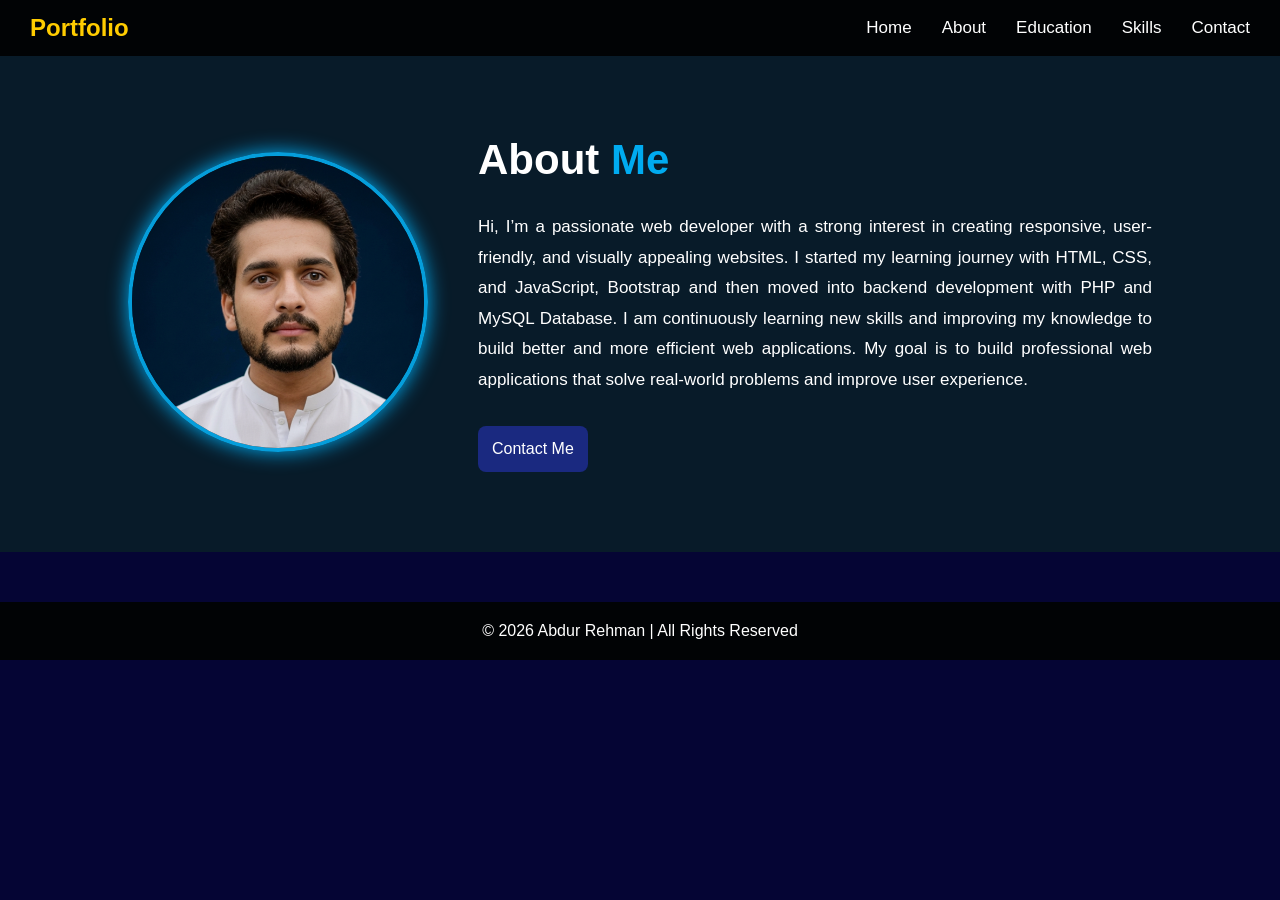
<file: about.html>
<!DOCTYPE html>
<html lang="en">

<head>
    <meta charset="UTF-8">
    <meta name="viewport" content="width=device-width, initial-scale=1.0">
    <title>About</title>
    <link rel="stylesheet" href="style.css">
</head>

<body>

    <header>
        <nav class="navbar">
            <div class="logo">Portfolio</div>

            <!-- Hamburger Icon -->
            <div class="hamburger" onclick="toggleMenu()">
                ☰
            </div>

            <!-- Menu -->
            <ul class="nav-links" id="navMenu">
                <li><a href="index.html">Home</a></li>
                <li><a href="about.html">About</a></li>
                <li><a href="education.html">Education</a></li>
                <li><a href="skills.html">Skills</a></li>
                <li><a href="contact.html">Contact</a></li>
            </ul>
        </nav>
    </header>

    <section id="about" class="about">
        <div class="about-container">
            <div class="about-img">
                <img src="cc.png" alt="My Photo">
            </div>

            <div class="about-content">
                <h2>About <span>Me</span></h2><br>
                <p>
                    Hi, I’m a passionate web developer with a strong interest in creating responsive, user-friendly, and
                    visually appealing websites. I started my learning journey with HTML, CSS, and JavaScript, Bootstrap and then
                    moved into backend development with PHP and MySQL Database. I am continuously learning new skills and
                    improving my knowledge to build better and more efficient web applications.
                    My goal is to build professional web applications that solve
                    real-world problems and improve user experience.
                </p>

                <a href="contact.html" class="btn22">Contact Me</a>
            </div>
        </div>
    </section>

    <script src="script.js"></script>
    <footer class="footer">
        <p>© 2026 Abdur Rehman | All Rights Reserved</p>
    </footer>
</body>

</html>
</file>
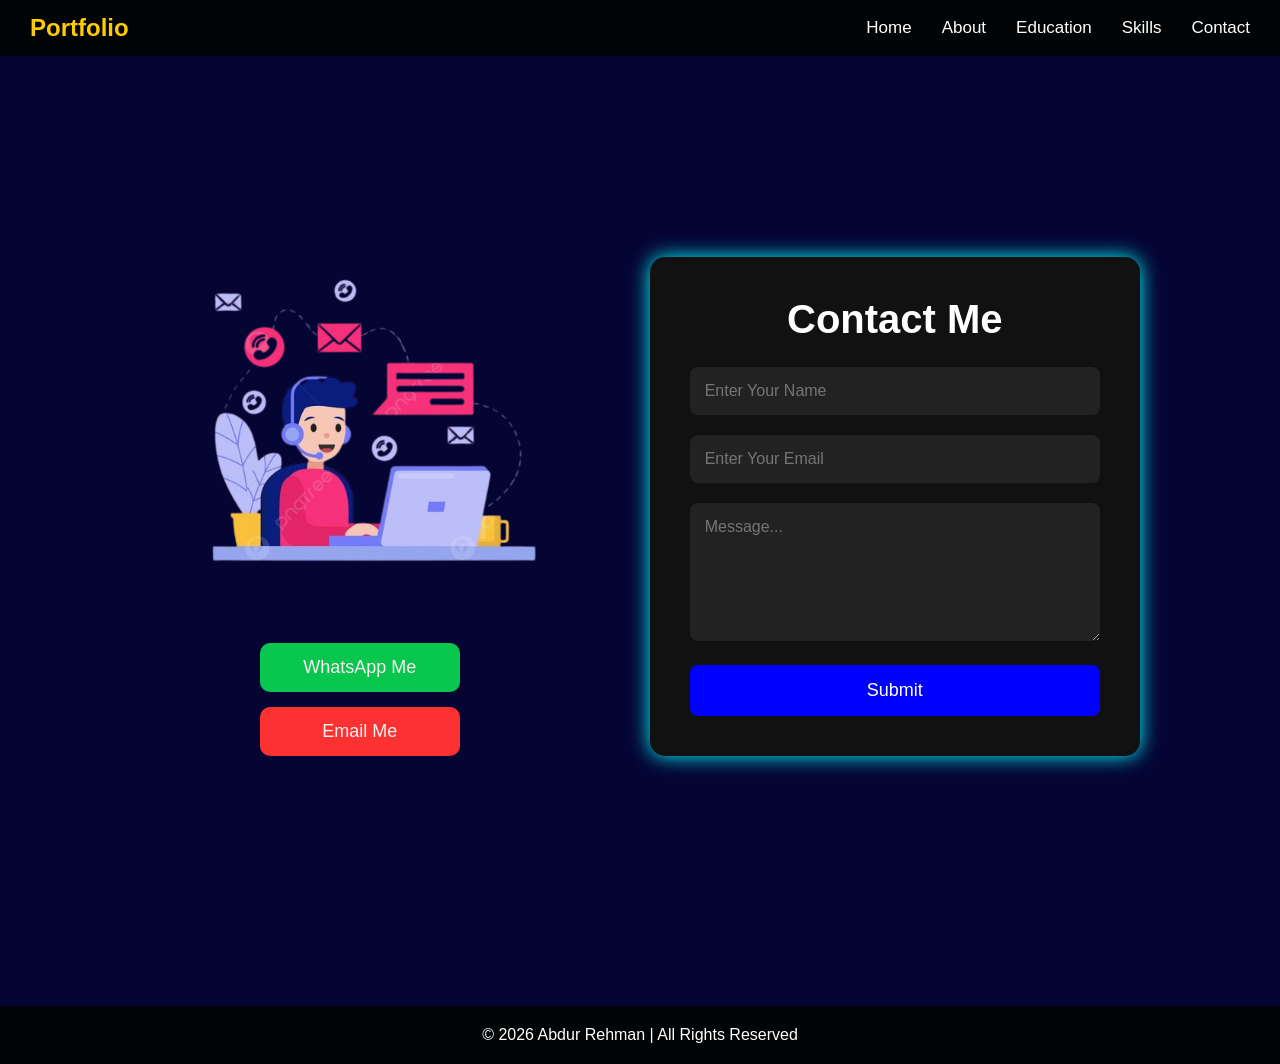
<file: contact.html>
<!DOCTYPE html>
<html lang="en">

<head>
  <meta charset="UTF-8">
  <meta name="viewport" content="width=device-width, initial-scale=1.0">
  <title>Contact</title>
  <link rel="stylesheet" href="style.css">
</head>

<body>

  <header>
    <nav class="navbar">
      <div class="logo">Portfolio</div>

      <!-- Hamburger Icon -->
      <div class="hamburger" onclick="toggleMenu()">
        ☰
      </div>

      <!-- Menu -->
      <ul class="nav-links" id="navMenu">
        <li><a href="index.html">Home</a></li>
        <li><a href="about.html">About</a></li>
        <li><a href="education.html">Education</a></li>
        <li><a href="skills.html">Skills</a></li>
        <li><a href="contact.html">Contact</a></li>
      </ul>
    </nav>
  </header>

  <section id="contact" class="contact">
    <div class="contact-container">

      <!-- Left Side -->
      <div class="contact-left">
        <img src="32.png" alt="Contact Us">

        <a href="https://wa.me/923313213337" target="_blank" class="btn whatsapp">
          WhatsApp Me
        </a>

        <a href="mailto:abdurrahmancs2005@gmail.com" class="btn email">
          Email Me
        </a>
      </div>

      <!-- Right Side -->
      <div class="contact-right">
        <h2>Contact Me</h2>

        <form action="connect.php" method="POST" id="contactForm">
          <input type="text" id="name" placeholder="Enter Your Name" name="name" required>
          <input type="email" id="email" placeholder="Enter Your Email" name="email" required>
          <textarea id="message" placeholder="Message..." name="message" rows="6" required></textarea>
          <button type="submit">Submit</button>
        </form>
        <p id="error" style="color: red;"></p>
      </div>

    </div>
  </section>
  <footer class="footer">
    <p>© 2026 Abdur Rehman | All Rights Reserved</p>
  </footer>
  <script>
    
    // Form validation

    document.getElementById("contactForm").addEventListener("submit", function (e) {
      e.preventDefault();

      let name = document.getElementById("name").value.trim();
      let email = document.getElementById("email").value.trim();
      let message = document.getElementById("message").value.trim();
      let error = document.getElementById("error");

      error.innerHTML = "";

      // Name validation
      let namePattern = /^[A-Za-z ]+$/;
      if (!name.match(namePattern)) {
        error.innerHTML = "Name must contain only English letters!";
        return;
      }

      // Email validation
      let emailPattern = /^[^ ]+@[^ ]+\.[a-z]{2,3}$/;
      if (!email.match(emailPattern)) {
        error.innerHTML = "Enter a valid email!";
        return;
      }

      // Message validation
      if (message.length < 10) {
        error.innerHTML = "Message must be at least 10 characters!";
        return;
      }

      error.style.color = "green";
      error.innerHTML = "Form submitted successfully!";
      document.getElementById("contactForm").reset();
      setTimeout(() => {
        error.innerHTML = "";
      }, 3000);
    });

    function toggleMenu() {
    document.getElementById("navMenu").classList.toggle("active");
}
  </script>
</body>

</html>
</file>
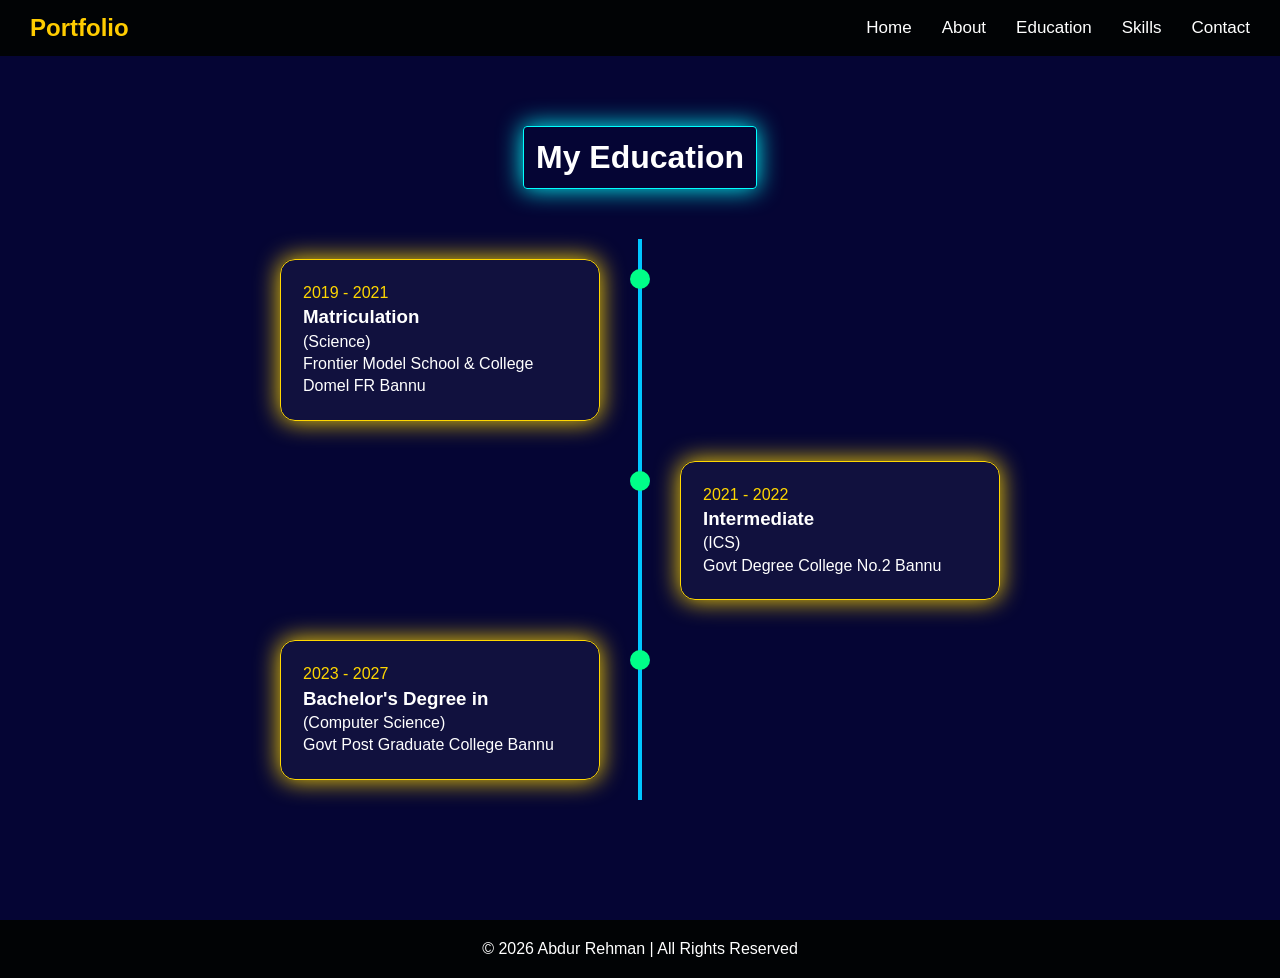
<file: education.html>
<!DOCTYPE html>
<html lang="en">

<head>
  <meta charset="UTF-8">
  <meta name="viewport" content="width=device-width, initial-scale=1.0">
  <title>Education</title>
  <link rel="stylesheet" href="style.css">
</head>

<body>

  <header>
    <nav class="navbar">
      <div class="logo">Portfolio</div>

      <!-- Hamburger Icon -->
      <div class="hamburger" onclick="toggleMenu()">
        ☰
      </div>

      <!-- Menu -->
      <ul class="nav-links" id="navMenu">
        <li><a href="index.html">Home</a></li>
        <li><a href="about.html">About</a></li>
        <li><a href="education.html">Education</a></li>
        <li><a href="skills.html">Skills</a></li>
        <li><a href="contact.html">Contact</a></li>
      </ul>
    </nav>
  </header>

  <section class="education">
    <h2>My Education</h2>

    <div class="timeline">

      <div class="timeline-item">
        <div class="timeline-dot"></div>
        <div class="timeline-content">
          <span class="session">2019 - 2021</span>
          <h3>Matriculation</h3>
          <p>(Science)</p>
          <p>Frontier Model School & College Domel FR Bannu</p>
        </div>
      </div>

      <div class="timeline-item">
        <div class="timeline-dot"></div>
        <div class="timeline-content">
          <span class="session">2021 - 2022</span>
          <h3>Intermediate</h3>
          <p>(ICS)</p>
          <p>Govt Degree College No.2 Bannu</p>
        </div>
      </div>

      <div class="timeline-item">
        <div class="timeline-dot"></div>
        <div class="timeline-content">
          <span class="session">2023 - 2027</span>
          <h3>Bachelor's Degree in</h3>
          <p>(Computer Science)</p>
          <p>Govt Post Graduate College Bannu</p>
        </div>
      </div>

    </div>
  </section>
  <script src="script.js"></script>
  <footer class="footer">
    <p>© 2026 Abdur Rehman | All Rights Reserved</p>
  </footer>
</body>

</html>
</file>
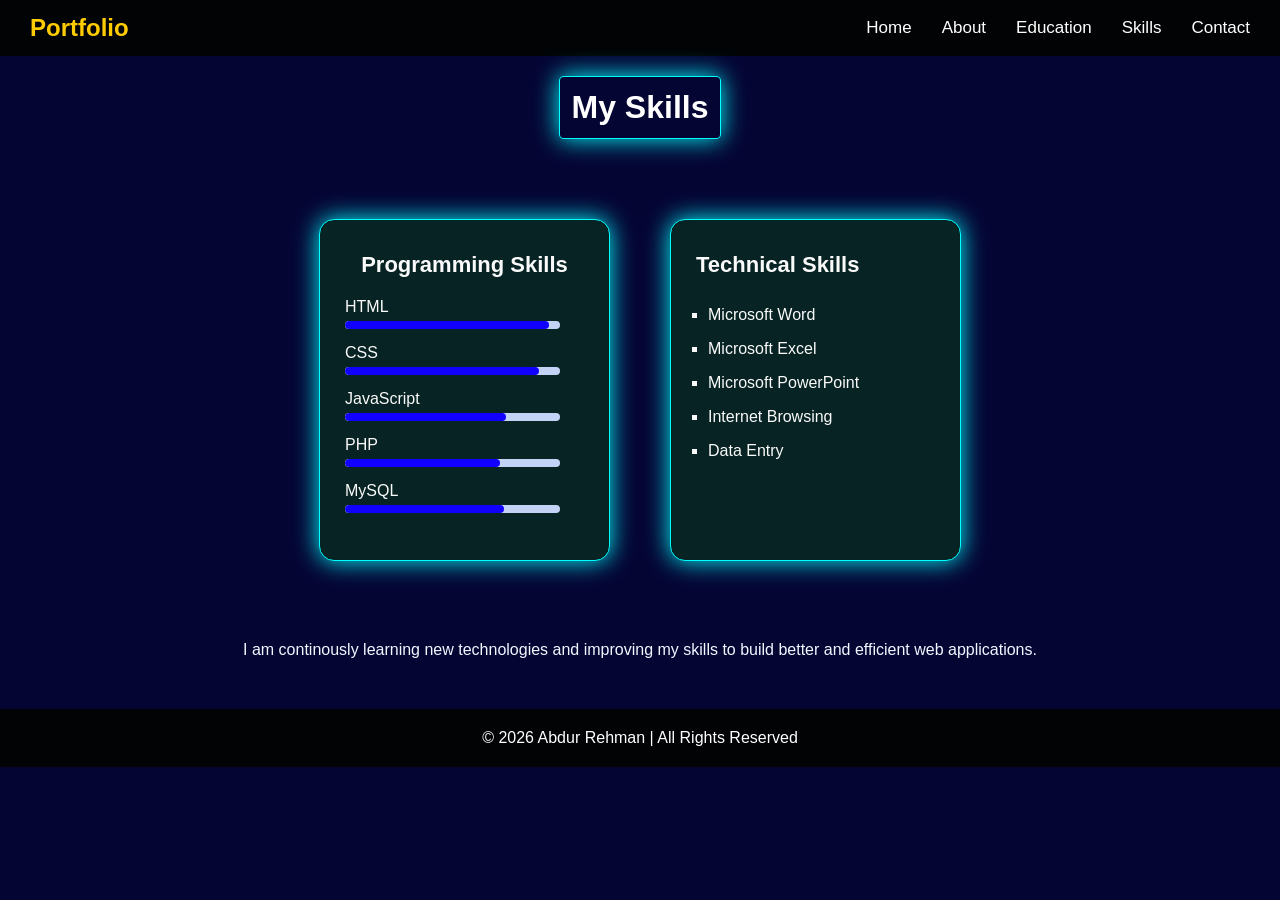
<file: skills.html>
<!DOCTYPE html>
<html lang="en">

<head>
  <meta charset="UTF-8">
  <meta name="viewport" content="width=device-width, initial-scale=1.0">
  <title>Skills</title>
  <link rel="stylesheet" href="style.css">
</head>

<body>

  <header>
    <nav class="navbar">
      <div class="logo">Portfolio</div>

      <!-- Hamburger Icon -->
      <div class="hamburger" onclick="toggleMenu()">
        ☰
      </div>

      <!-- Menu -->
      <ul class="nav-links" id="navMenu">
        <li><a href="index.html">Home</a></li>
        <li><a href="about.html">About</a></li>
        <li><a href="education.html">Education</a></li>
        <li><a href="skills.html">Skills</a></li>
        <li><a href="contact.html">Contact</a></li>
      </ul>
    </nav>
  </header>

  <section class="skills-section">

    <h2 class="title">My Skills</h2>

    <div class="skills-container">

      <!-- Technical Skills -->
      <div class="box">
        <h3 class="sktil">Programming Skills</h3>
        <div class="skill">
          <span>HTML</span>
          <div class="bar">
            <div class="fill html"></div>
          </div>
        </div>

        <div class="skill">
          <span>CSS</span>
          <div class="bar">
            <div class="fill css"></div>
          </div>
        </div>

        <div class="skill">
          <span>JavaScript</span>
          <div class="bar">
            <div class="fill js"></div>
          </div>
        </div>

        <div class="skill">
          <span>PHP</span>
          <div class="bar">
            <div class="fill php"></div>
          </div>
        </div>

        <div class="skill">
          <span>MySQL</span>
          <div class="bar">
            <div class="fill mysql"></div>
          </div>
        </div>

      </div>

      <!-- Other Computer Skills -->
      <div class="box">
        <h3>Technical Skills</h3>

        <ul>
          <li>Microsoft Word</li>
          <li>Microsoft Excel</li>
          <li>Microsoft PowerPoint</li>
          <li>Internet Browsing</li>
          <li>Data Entry</li>
        </ul>

      </div>

    </div>


  </section>

  <div class="p-text">
    <p>I am continously learning new technologies and improving my skills
      to build better and efficient web applications.
    </p>
  </div>
  <script src="script.js"></script>
  <footer class="footer">
    <p>© 2026 Abdur Rehman | All Rights Reserved</p>
  </footer>
</body>

</html>
</file>
<file: style.css>
* {
  margin: 0;
  padding: 0;
  box-sizing: border-box;
  font-family: Arial;
}

body {
  /* background:#f4f4f4; */
  background-color: rgb(5, 5, 52);
  color: white;
}

/* Hero Section */
.hero {
  width: 100%;
  min-height: 100vh;
  display: flex;
  justify-content: space-between;
  align-items: center;
  padding: 50px 10%;
}

/* Left text */
.hero-text {
  max-width: 500px;
}

.hero-text h3 {
  font-size: 30px;
}

.hero-text h1 {
  font-size: 45px;
  margin: 10px 0;
  background: linear-gradient(to right, #16d8c8, #80f315, #f7c608);
  -webkit-background-clip: text;
  -webkit-text-fill-color: transparent;
  opacity: 0;
  animation: slideRight 1s ease forwards;
  animation-delay: .2s;
}

.hero-text h3 {
  font-size: 34px;
  opacity: 0;
  animation: slideBottom 1s ease forwards;
  animation-delay: .2s;
}
@keyframes slideBottom {
  0% {
    transform: translateY(-100px);
    opacity: 0;
  }

  100% {
    transform: translateY(0);
    opacity: 1;
  }
}


.hero-text span {
  color:rgb(9, 241, 241);
}



/* Right image */
.hero-image img {
  width: 310px;
  border-radius: 200px;
  border: 6px solid rgb(9, 222, 222);
  box-shadow: 0 0 25px rgb(9, 229, 229);
  animation: zoomIn 1s ease forwards;
  animation-delay: .2s;
}
@keyframes zoomIn {
  0% {
    transform: scale(0);
    opacity: 0;
  }

  100% {
    transform: scale(1);
    opacity: 1;
  }
}

/* .myimg {
  width: 200px;
  animation: float 4s ease-in-out infinite;
}

@keyframes float {

  0% {
    transform: translateY(0px);
  }

  50% {
    transform: translateY(-32px);
  }

  100% {
    transform: translateY(0px);
  }

} */

.pdf-btn {
  background-color: #1a2980;
  color: white;
  padding: 10px;
  border: none;
  border-radius: 8px;
  font-size: 16px;
  cursor: pointer;
  width: 150px;
  max-width: 100%;
  margin-top: 30px;
  /* border: 2px solid rgb(241, 108, 166); */
  transition: 0.3s;
  opacity: 0;
  animation: slideTop 1s ease forwards;
  animation-delay: .4s;

}

/* .pdf-btn:hover{
   background-color: rgb(4, 4, 4);
   color: white;
   border: 2px solid aqua;
    transform:scale(1.05);
} */


/* Mobile */
@media (max-width: 768px) {
  .about-btn {
    padding: 14px 28px;
    border-radius: 14px;
    gap: 10px;
  }
}

.hamburger {
  display: none;
  font-size: 30px;
  color: white;
  cursor: pointer;
}

.navbar {
  display: flex;
  justify-content: space-between;
  align-items: center;
  background: #010305;
  padding: 14px 30px;
}

.logo {
  color: rgb(255, 204, 0);
  font-size: 24px;
  font-weight: bold;
  animation: slideRight 1s ease forwards;
}

@keyframes slideRight {
  0% {
    transform: translateX(-100px);
    opacity: 0;
  }

  100% {
    transform: translateX(0);
    opacity: 1;
  }
}

.nav-links {
  display: flex;
  list-style: none;
  gap: 30px;
}

.nav-links a {
  display: inline-block;
  text-decoration: none;
  color: white;
  font-size: 17px;
  animation: slideTop .5s ease forwards;
  animation-delay: calc(.1s * var(--i));
}

@keyframes slideTop {
  0% {
    transform: translateY(100px);
    opacity: 0;
  }

  100% {
    transform: translateY(0);
    opacity: 1;
  }
}

.nav-links a:hover {
  background-color: gold;
  color: black;
}

/* ================= RESPONSIVE DESIGN ================= */

/* Tablet */
@media(max-width:1024px) {

  .navbar {
    flex-direction: column;
    gap: 15px;
    padding: 20px;
  }

  .nav-links {
    flex-direction: column;
    align-items: center;
    width: 100%;
  }

  .nav-links a {
    font-size: 20px;
  }

  .hero {
    padding: 20px;
  }


  .contact-form {
    width: 90%;
  }

  .card {
    width: 90%;
  }
}

/* Mobile */
@media(max-width:768px) {
  .hero {
    flex-direction: column;
    text-align: center;
  }

  .hero-image img {
    width: 250px;
    margin-bottom: 150px;
    /* margin-top:30px; */
  }

  .hero-text h3 {
    font-size: 20px;
    /* white-space: normal; */

  }


  .multiple-text {
    display: inline-block;
    min-width: 150px;
  }

  .pdf-btn {
    width: 100%;
  }


  /* Mobile */
  @media (max-width: 768px) {
    .about-btn1 {
      padding: 14px 28px;
      border-radius: 14px;
      gap: 10px;
    }
  }

  .footer {
    padding: 12px;
    font-size: 14px;
  }

  .navbar {
    flex-direction: row;
    /* change from column to row */
    justify-content: space-between;
    align-items: center;
    position: relative;
    z-index: 1000;
  }

  .hamburger {
    display: block;
  }

  .nav-links {
    display: none;
    /* default hidden */
    flex-direction: column;
    position: absolute;
    top: 70px;
    right: 0;
    background: #222;
    width: 150px;
    padding: 15px;
    border-radius: 10px;
    z-index: 1001;
  }
  /* .hero{
    padding-top: 30px;
  } */

  .nav-links.active {
    display: flex;
  }


  .logo {
    font-size: 20px;
  }

  .nav-links a {
    font-size: 18px;
  }

  .hero h3 {
    font-size: 20px;
    /* white-space: nowrap; */
  }

  .hero h1 {
    font-size: 26px;
    margin-left: 30px;
  }

  .hero button {
    width: 100%;
    /* margin-top: 40px; */

  }

  .page-section h1 {
    font-size: 28px;
  }

  .contact-form {
    width: 100%;
  }

  .contact-form input,
  .contact-form textarea,
  .contact-form button {
    width: 100%;
  }

  .card {
    width: 100%;
  }

  .education-box {
    width: 100%;
  }
}

.footer {
  background-color: #010305;
  /* dark blue */
  color: white;
  text-align: center;
  padding: 20px;
  font-size: 16px;
  margin-top: 50px;
}

.footer p {
  margin: 0;
}

/* Skill */

.title {
  /* text-align: center; */
  font-size: 32px;
  margin-bottom: 50px;
  border: 1px solid cyan;
  box-shadow: 0 0 25px aqua;
  border-radius: 4px;
  /* display: inline-block;
  padding: 12px; */
  width: fit-content;
  margin: 20px auto;
  text-align: center;
  padding: 12px;



}

.skills-container {
  display: flex;
  margin: 50px;
  justify-content: center;
}

.sktil {
  text-align: center;
}

/* Box design */
.box {
  flex: 0.25;
  background-color: rgb(7, 35, 35);
  padding: 32px 25px;
  border-radius: 15px;
  box-shadow: 0 0 25px aqua;
  color: rgb(250, 250, 250);
  margin: 30px;
  transition: 0.3s;
  cursor: pointer;
  border: 1px solid cyan;


}

.box:hover {
  transform: scale(1.04);
}

.box h3 {
  margin-bottom: 20px;
  font-size: 22px;
}

/* Technical skills bars */
.skill {
  margin-bottom: 15px;
}

.skill span {
  display: block;
  margin-bottom: 5px;
}

.bar {
  width: 90%;
  height: 8px;
  background: #c3d2f5;
  border-radius: 10px;
  overflow: hidden;
}

.fill {
  height: 100%;
  background: rgb(17, 0, 255);
  border-radius: 10px;
}

/* percentages */
.html {
  width: 95%;
}

.css {
  width: 90%;
}

.js {
  width: 75%;
}

.php {
  width: 72%;
}

.mysql {
  width: 74%;
}

/* Other skills list */
.box ul {
  list-style: square;
  margin-left: 12px;
}

.box ul li {
  padding: 8px 0;
  /* border-bottom: 1px solid #222c44; */
}

.p-text {
  color: aliceblue;
  text-align: center;


}

/* RESPONSIVE */

/* Tablet */
@media (max-width: 992px) {
  .skills-container {
    flex-direction: column;
  }
}

/* Mobile */
@media (max-width: 768px) {
  .title {
    font-size: 25px;
  }

  .skills-container {
    flex-direction: column;
    align-items: center;
  }

  .skills-section {
    padding: 60px 2%;
  }

  .sktil {
    text-align: center;
  }

  .box {
    padding: 32px 24px;
    text-align: left;
    width: 100%;
  }

  .box h3 {
    /* font-size: 21px; */
    text-align: center;
  }

  .p-text {
    font-size: 16px;
    text-align: center;
    padding: 27px;
    /* margin: 20px; */
  }
}

/* Education */

.education {
  padding: 70px 20px;
  text-align: center;
}

.education h2 {
  font-size: 32px;
  margin-bottom: 50px;
  border: 1px solid cyan;
  box-shadow: 0 0 25px aqua;
  border-radius: 4px;
  display: inline-block;
  padding: 12px;

}

.session {
  color: gold;
}

/* timeline */
.timeline {
  max-width: 800px;
  margin: auto;
  position: relative;
}

.timeline::before {
  content: "";
  position: absolute;
  left: 50%;
  width: 4px;
  height: 100%;
  background: #00c6ff;
  transform: translateX(-50%);
}

/* item */
.timeline-item {
  width: 50%;
  padding: 20px 40px;
  position: relative;
}

.timeline-item:nth-child(odd) {
  left: 0;
  text-align: right;
}

.timeline-item:nth-child(even) {
  left: 50%;
  text-align: left;
}

/* dot */
.timeline-dot {
  width: 20px;
  height: 20px;
  background: #00ff88;
  border-radius: 50%;
  position: absolute;
  top: 30px;
  right: -10px;
}

.timeline-item:nth-child(even) .timeline-dot {
  left: -10px;
}

/* card */
.timeline-content {
  background: rgba(255, 255, 255, 0.05);
  padding: 22px;
  border-radius: 15px;
  border: 1px solid gold;
  box-shadow: 0 0 25px gold;
  transition: 0.3s;
  text-align: left;
  line-height: 1.4;
}

.timeline-content:hover {
  transform: scale(1.03);
  box-shadow: 0 0 15px rgba(0, 255, 255, 0.3);
}

/* responsive */
@media(max-width:768px) {

  .timeline::before {
    left: 20px;
  }

  .timeline-item {
    width: 100%;
    left: 0 !important;
    text-align: left !important;
    padding-left: 60px;
    padding-right: 20px;
  }

  .timeline-dot {
    left: 10px !important;
  }

  .education h2 {
    font-size: 28px;
  }
}

/* About */

.about {
  padding: 80px 10%;
  background: #081b29;
  color: white;
}

.about-container {
  display: flex;
  align-items: center;
  justify-content: space-between;
  gap: 50px;
  flex-wrap: wrap;
}

.about-img img {
  width: 300px;
  border-radius: 50%;
  border: 4px solid #059edb;
  box-shadow: 0 0 20px #00abf0;
}

.about-content {
  flex: 1;
  min-width: 300px;
}

.about-content h2 {
  font-size: 42px;
  margin-bottom: 10px;

}

.about-content h2 span {
  color: #00abf0;
}

.about-content p {
  font-size: 17px;
  line-height: 1.8;
  margin-bottom: 30px;
  text-align: justify;

}

.btn22 {
  display: inline-block;
  padding: 14px;
  background: #1a2980;
  color: white;
  text-decoration: none;
  border-radius: 8px;
  transition: 0.3s;
}

/* .btn22:hover{
    background: transparent;
    border: 2px solid #00abf0;
    color: #00abf0;
} */

/* Responsive */
@media(max-width:768px) {
  .about-container {
    flex-direction: column;
    text-align: center;
  }

  .about-img img {
    width: 200px;
  }

  .about-content h2 {
    font-size: 28px;
  }

  .about-content h3 {
    font-size: 20px;
  }

  .about-content p {
    font-size: 14px;
    /* text-align: center; */
    /* padding: 12px; */
    text-align: justify;
    line-height: 1.8;

  }
}

/* Contact */

.contact {
  min-height: 100vh;
  /* background:#0d0d0d; */
  padding: 80px 20px;
  display: flex;
  align-items: center;
  justify-content: center;
}

.contact-container {
  /* width:100%; */
  max-width: 1000px;
  display: flex;
  justify-content: space-between;
  align-items: center;
  gap: 70px;
  /* flex-wrap:wrap; */
}

/* Left Side */
.contact-left {
  flex: 1 1 450px;
  text-align: center;
}

.contact-left img {
  width: 100%;
  max-width: 410px;
  height: auto;
  margin-bottom: 30px;
}

.btn {
  display: block;
  width: 200px;
  max-width: 100%;
  margin: 15px auto;
  padding: 14px;
  text-decoration: none;
  color: rgb(245, 239, 239);
  font-size: 18px;
  border-radius: 10px;
  transition: .3s;
}

.whatsapp {
  background: #08c64e;
}

.email {
  background: #fc3131;
}

.btn:hover {
  transform: scale(1.05);
}

/* Right Side */
.contact-right {
  flex: 1 1 500px;
  background: #111;
  padding: 40px;
  border-radius: 15px;
  box-shadow: 0 0 20px cyan;
}

.contact-right h2 {
  color: white;
  font-size: 40px;
  margin-bottom: 25px;
  text-align: center;
}

form input,
form textarea {
  width: 100%;
  padding: 15px;
  margin-bottom: 20px;
  border: none;
  border-radius: 8px;
  background: #222;
  color: white;
  font-size: 16px;
}

form button {
  width: 100%;
  padding: 15px;
  border: none;
  border-radius: 8px;
  background: blue;
  color: white;
  font-size: 18px;
  cursor: pointer;
  transition: .3s;
}

form button:hover {
  background: transparent;
  border: 2px solid #00abf0;
  color: #00abf0;
}

/* Tablet */
@media (max-width: 992px) {
  .contact-container {
    flex-direction: column;
    text-align: center;
  }

  .contact-right {
    width: 100%;
    max-width: 700px;
  }

  .contact-right h2 {
    font-size: 34px;
  }
}

/* Mobile */
@media (max-width: 768px) {
  .contact {
    padding: 50px 15px;
  }

  .contact-left img {
    max-width: 280px;
  }

  .contact-right {
    padding: 25px;
  }

  .contact-right h2 {
    font-size: 28px;
  }

  .btn {
    font-size: 16px;
    padding: 12px;
  }

  form input,
  form textarea,
  form button {
    font-size: 15px;
    padding: 12px;
  }
}
</file>
